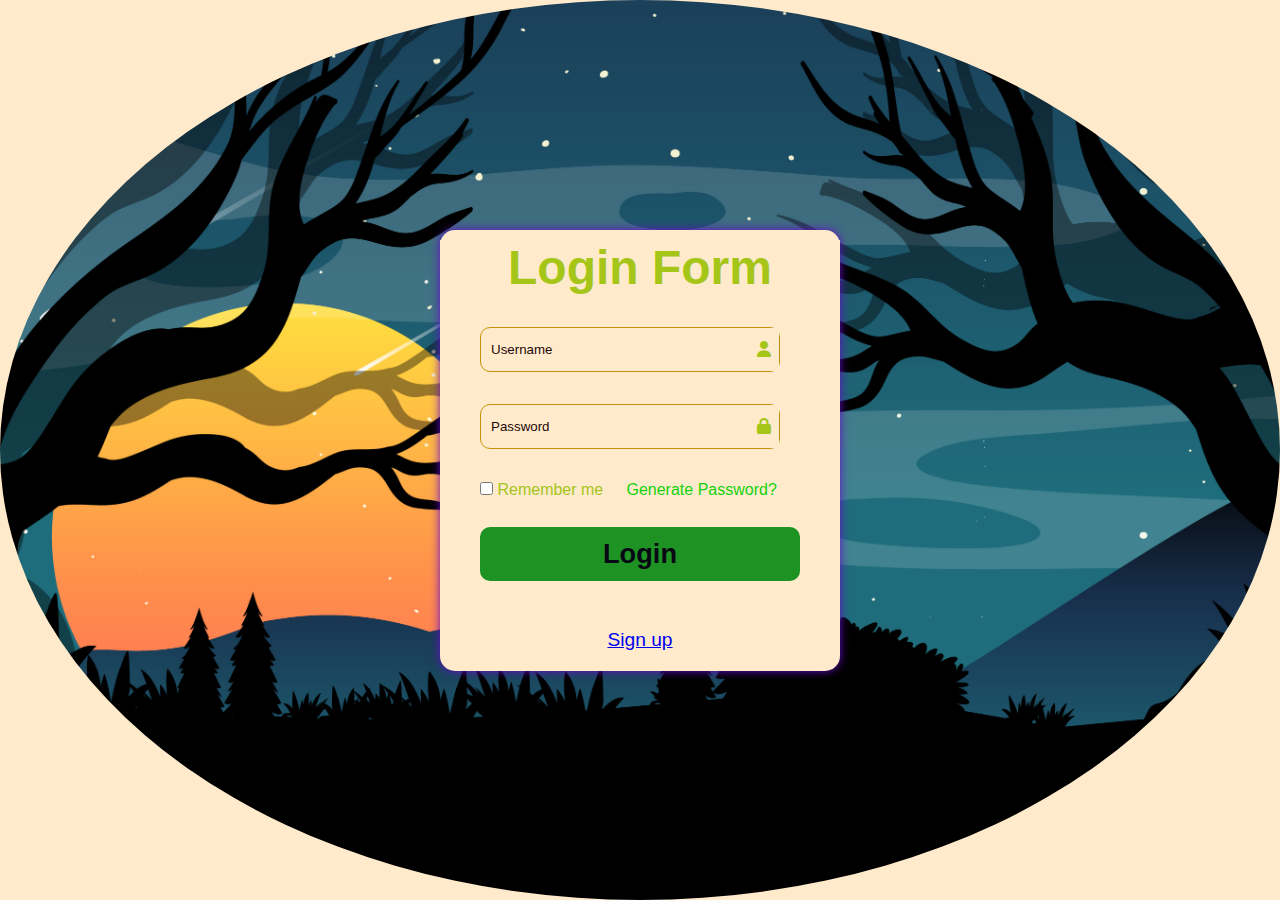
<file: index.html>
<!DOCTYPE html>
<html lang="en">
<head>
    <meta charset="UTF-8">
    <meta name="viewport" content="width=device-width, initial-scale=1.0">
    <link rel="stylesheet" href="style.css">
    <link rel="stylesheet" href="https://cdnjs.cloudflare.com/ajax/libs/font-awesome/6.5.1/css/all.min.css">
    <title>Glassmorphism Login Page</title>
</head>
<body>
    <div class="container">
        <div class="wrapper">
            <h1>Login Form</h1>
            <div class="inputs">
                <input type="text" placeholder="Username" required>
                <label for=""><i class="fa-solid fa-user"></i></label>
            </div>
            <div class="inputs">
                <input type="password" placeholder="Password" required>
                <label for=""><i class="fa-solid fa-lock"></i></label>
            </div>
            <div class="remfor">
                <div class="remember">
                    <input type="checkbox">
                    <label for="">Remember me</label>
                </div>
                <div class="forget">
                    <a href="./index1.html">Generate Password?
                </div>
            </a>
            </div>
            <button onclick="showAlert()">Login </button>


            <p><span><a href="./Signuppage/index2.html">Sign up</a> </span> 
<script>

    function showAlert() {
    const username = document.getElementById('Username');
    const password = document.getElementById('Password');

    if (username === " " || password === " ") {
        alert("Please enter both a username and password.");
    } else {
        // Replace this with actual login logic if necessary
        alert("Successfully logged in!");
    }
}

</script>

           
</body>
</html>
</file>
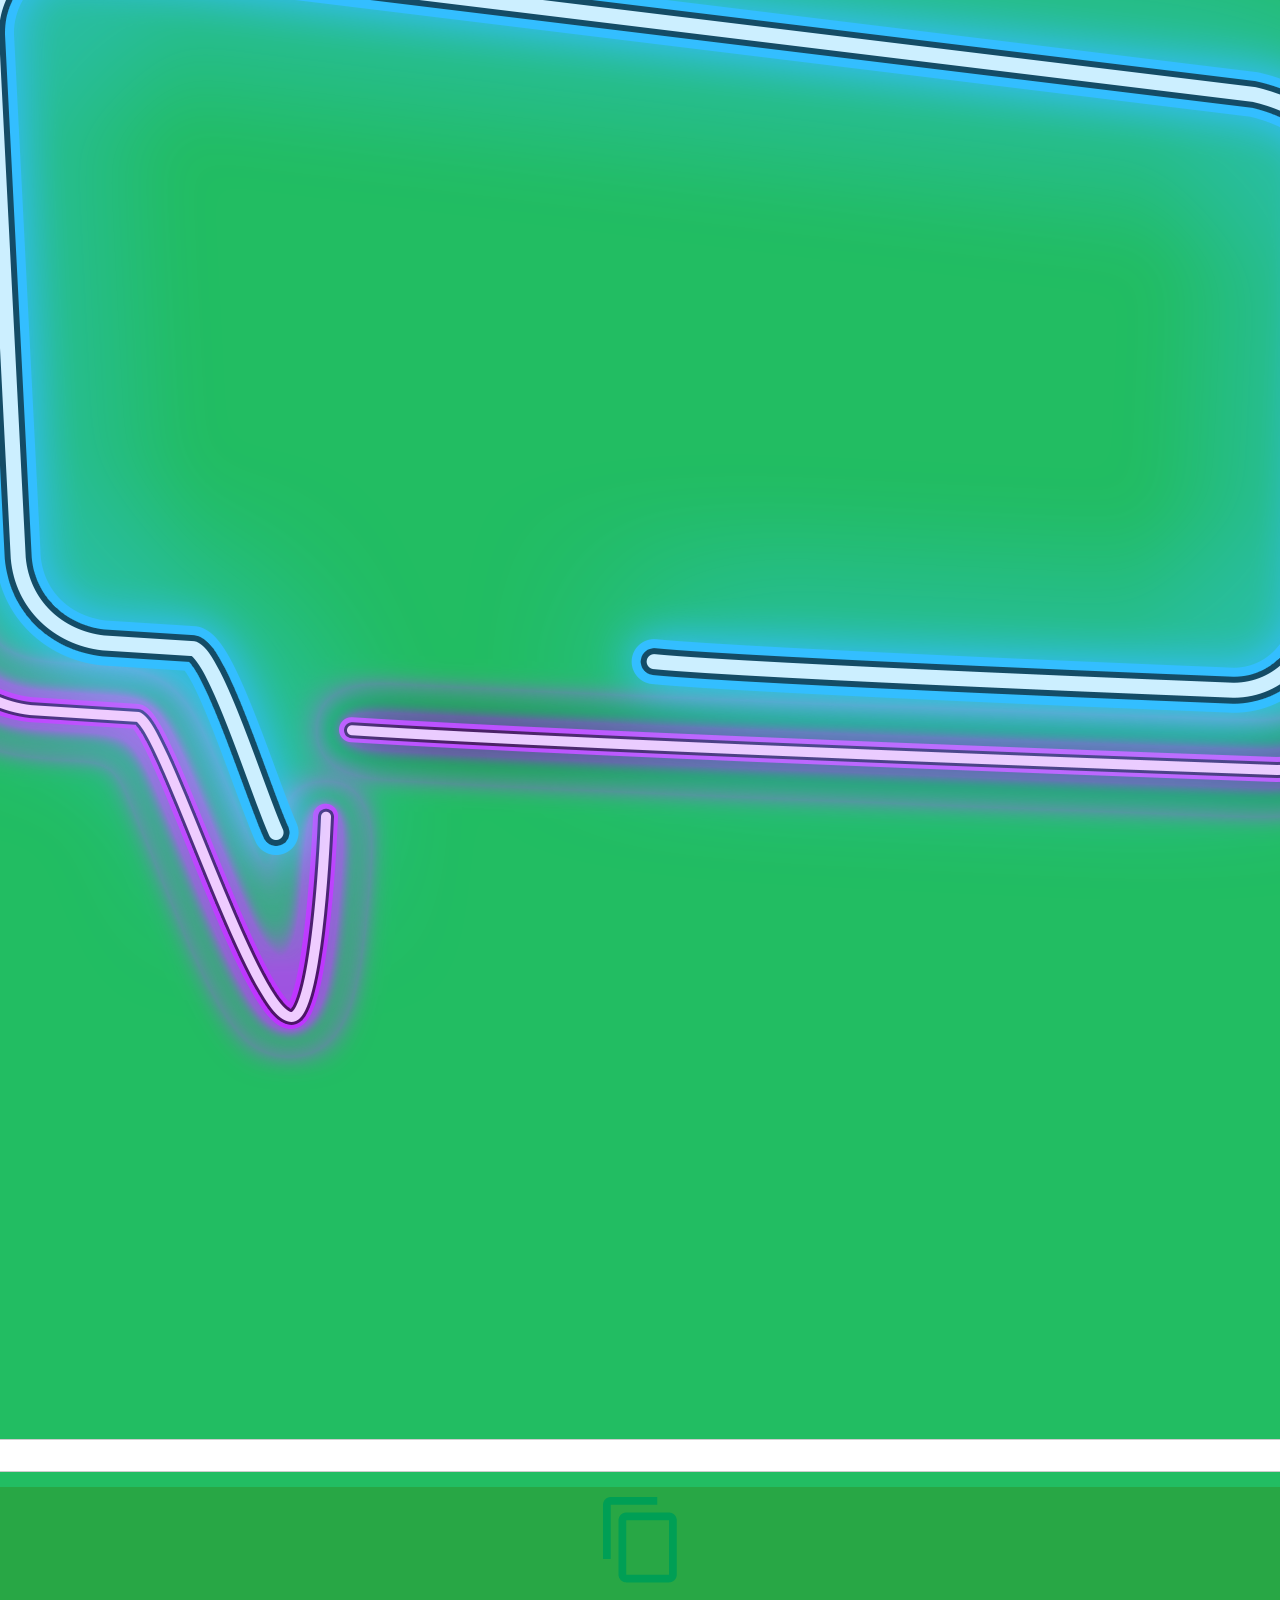
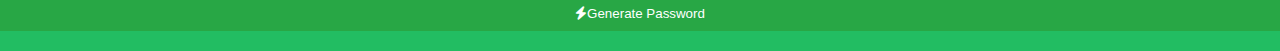
<file: index1.html>
<!DOCTYPE html>
<html lang="en">
<head>
    <meta charset="UTF-8">
    <meta name="viewport" content="width=device-width, initial-scale=1.0">
    <title>Generate Random Password</title>
    <link rel="stylesheet" href="styles.css">
    <link rel="stylesheet" href="https://cdnjs.cloudflare.com/ajax/libs/font-awesome/6.4.0/css/all.min.css">
</head>
<body>

    <div class="container">
        <div class="title">
            <h1>Generate a <br><span>Random Password</span></h1>
        </div>
        <div id="message-box">
            <img src="mes.png" alt="message-box">
            <p>copied</p>
        </div>
        <div class="password-panel" > 
            <input id="password-input"  type="text"> 
            <button class="copy-btn"><img class="copy" src="copy.png" alt="copy"></button>
        </div>
        <div class="btn"><button><i class="fa-solid fa-bolt bolt"></i>Generate Password</button></div>
    </div>
    
    <script src="script.js"></script>
</body>
</html>
</file>
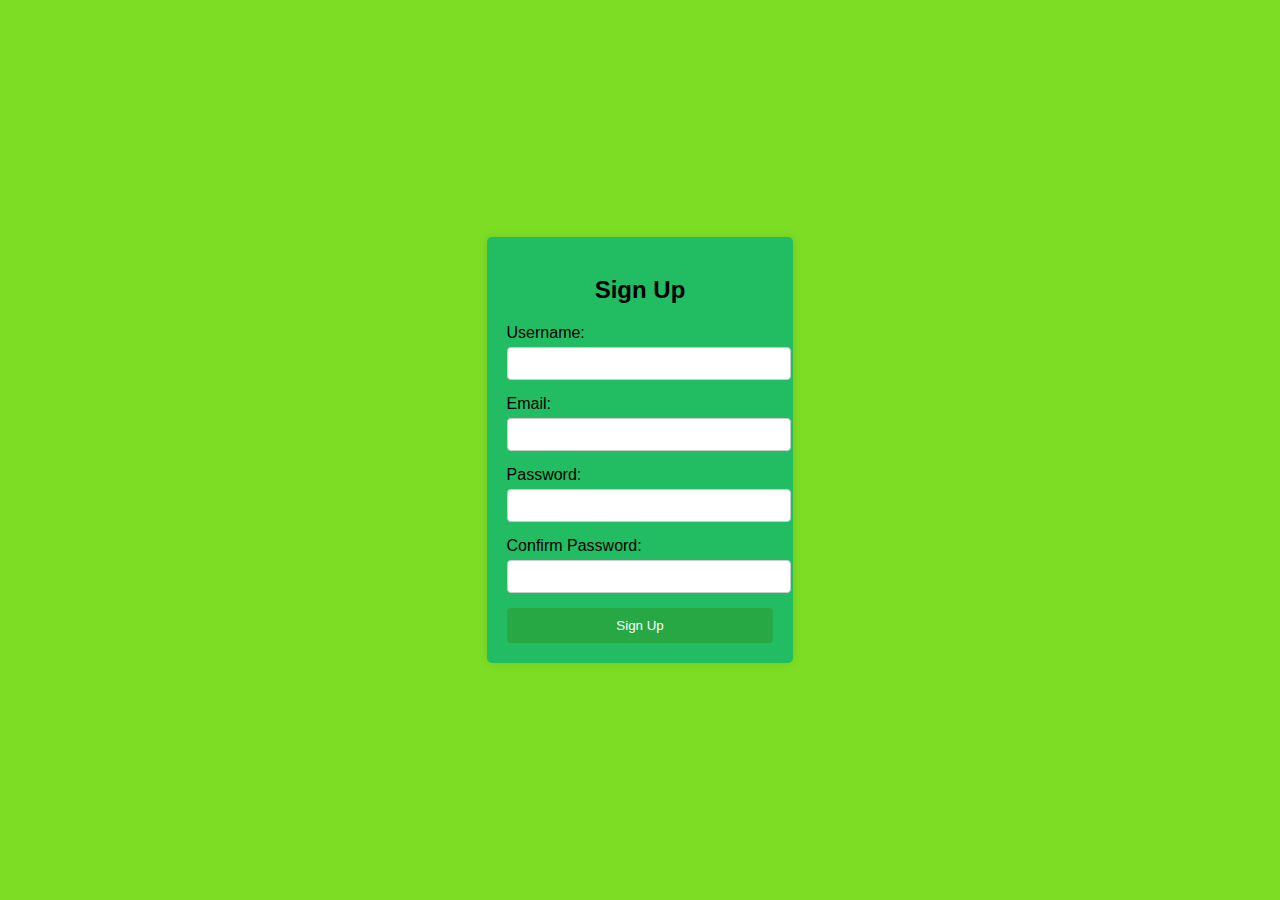
<file: index2.html>
<!DOCTYPE html>
<html lang="en">
<head>
    <meta charset="UTF-8">
    <meta name="viewport" content="width=device-width, initial-scale=1.0">
    <title>Sign Up</title>
    <link rel="stylesheet" href="styles.css">
</head>
<body>
    <div class="container">
        <h2>Sign Up</h2>
        <form id="signupForm">
            <label for="username">Username:</label>
            <input type="text" id="username" name="username" required>

            <label for="email">Email:</label>
            <input type="email" id="email" name="email" required>

            <label for="password">Password:</label>
            <input type="password" id="password" name="password" required>

            <label for="confirm_password">Confirm Password:</label>
            <input type="password" id="confirm_password" name="confirm_password" required>

            <button type="submit">Sign Up</button>
        </form>
    </div>

    <script src="scripts.js"></script>
</body>
</html>
</file>
<file: style.css>
*{
    padding: 0;
    margin: 0;
    font-family: Arial, Helvetica, sans-serif;
    box-sizing: border-box;
    background-color:hwb(36 80% 0%);
    

}

body{
    width: 100%;
    height: 100vh;
    background-image: url('nature.jpg');
    background-position: center;
    background-repeat: no-repeat;
    background-size: cover;
    display: flex;
    justify-content: center;
    align-items: center;
    /*background: #8ba711; /* Blue background */
    border-bottom-left-radius: 50% 50%;
    border-bottom-right-radius: 50% 50%;
    border-top-left-radius: 50% 50%;
    border-top-right-radius: 50% 50%;
}

.container{
    backdrop-filter: blur(5px);
    border-radius: 15px;
    max-width: 400px;
    width: 100%;
    box-shadow: 0 0 10px rgb(101, 10, 206);
}

.container .wrapper{
    width: 100%;
    color: rgb(165, 197, 25);

}

.wrapper h1{
    text-align: center;
    font-size: 3rem;
    margin: 10px 0;
}

.wrapper .inputs{
    width: 75%;
    height: 5vh;
    display: flex;
    border-radius: 10px;
    border: 1px solid rgb(197, 147, 11);
    margin: 8% 10%;
    justify-content: space-between;
}

.inputs input{
    width: 90%;
    padding-left: 10px;
    color: rgb(14, 5, 5);
    border: none;
    outline: none;
    background-color: transparent;
}

::placeholder{
    color: rgb(29, 8, 8);
}

.inputs label{
    width: 10%;
    display: flex;
    justify-content: center;
    align-items: center;
}

.remfor{
    display: flex;
    width: 80%;
    margin: 0 10%;
    justify-content: space-between;
}

.remfor .forget a{
    color: rgb(20, 209, 13);
    text-decoration: none;
}

.forget a:hover{
    color: rgb(17, 13, 13);
}

button{
    width: 80%;
    height: 6vh;
    border-radius: 10px;
    outline: none;
    border: none;
    background-color: #1f9224;
    color: rgb(7, 8, 19);
    font-size: 1.7rem;
    font-weight: 700;
    margin: 7% 10%;
}



button:hover{
    scale: 0.85;
    
}

p{
    margin: 20px 0;
    text-align: center;
   
    
}


p span{
    font-size: 1.2rem;
    font-family: 'Lucida Sans', 'Lucida Sans Regular', 'Lucida Grande', 'Lucida Sans Unicode', Geneva, Verdana, sans-serif;
   
}
</file>
<file: styles.css>
body {
    font-family: Arial, sans-serif;
    background-color:whitesmoke ;
    display: flex;
    justify-content: center;
    align-items: center;
    height: 100vh;
    margin: 0;
    background: #7ddd24;
    

.container {
    background-color: #22bd62;
    padding: 20px;
    border-radius: 5px;
    box-shadow: 0 0 10px rgba(0, 0, 0, 0.1);
}

h2 {
    text-align: center;
    margin-bottom: 20px;
}

label {
    display: block;
    margin-bottom: 5px;
}

input[type="text"],
input[type="email"],
input[type="password"] {
    width: 100%;
    padding: 8px;
    margin-bottom: 15px;
    border: 1px solid #ccc;
    border-radius: 4px;
}

button {
    width: 100%;
    padding: 10px;
    background-color: #28a745;
    color: #fff;
    border: none;
    border-radius: 4px;
    cursor: pointer;
}

button:hover {
    background-color: #0fa3cf;
}
}
</file>
